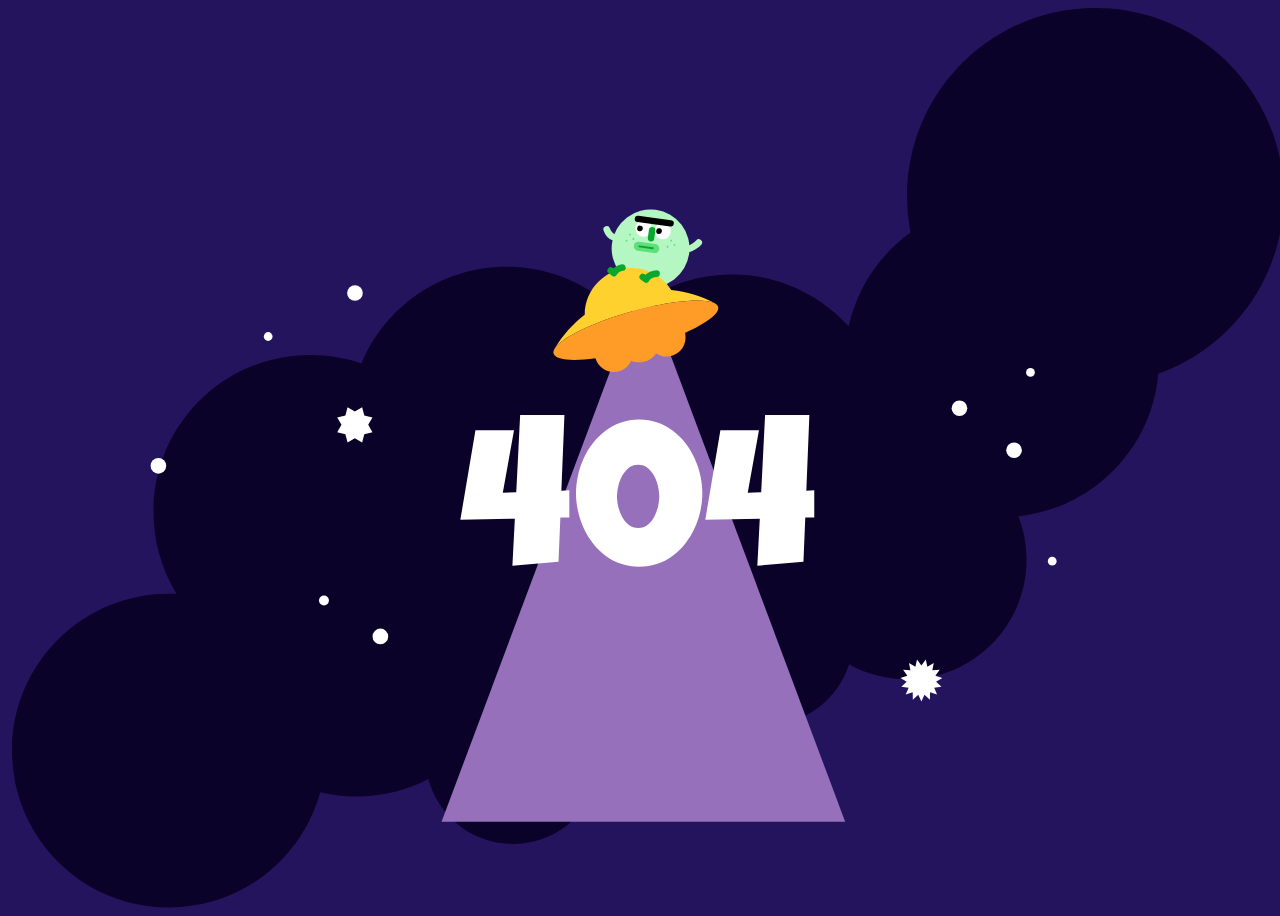
<file: 404errorpage/index.html>
<!DOCTYPE html>
<html lang="en">
<head>
    <link rel="stylesheet" href="./style.css">
    <meta charset="UTF-8">
    <meta http-equiv="X-UA-Compatible" content="IE=edge">
    <meta name="viewport" content="width=device-width, initial-scale=1.0">
    <title>404 page</title>
</head>
<body>
    <svg id="ufo-image" viewBox="0 0 2303 1630" fill="none" xmlns="http://www.w3.org/2000/svg">
        <g id="gogo_UFO">
          <path id="cloud"
            d="M2303 340.921C2303 152.636 2150.37 0 1962.08 0C1773.79 0 1621.16 152.636 1621.16 340.921C1621.16 363.397 1623.34 385.368 1627.49 406.63C1571.43 446.827 1530.6 506.913 1515.32 576.574C1463.32 518.973 1388.06 482.771 1304.35 482.771C1227.61 482.771 1157.98 513.196 1106.85 562.635C1054.84 504.838 979.449 468.49 895.57 468.49C777.197 468.49 675.737 540.875 633.019 643.791C603.989 633.786 572.833 628.351 540.406 628.351C383.474 628.351 256.254 755.571 256.254 912.503C256.254 966.988 271.595 1017.89 298.182 1061.13C293.531 1060.9 288.854 1060.79 284.146 1060.79C127.22 1060.79 0 1188.01 0 1344.94C0 1501.87 127.22 1629.09 284.152 1629.09C414.988 1629.09 525.168 1540.66 558.195 1420.31C579.267 1425.3 601.246 1427.94 623.845 1427.94C670.796 1427.94 715.087 1416.55 754.109 1396.38C772.205 1464.1 833.98 1513.98 907.405 1513.98C995.034 1513.98 1066.07 1442.95 1066.07 1355.32C1066.07 1320.94 1055.13 1289.11 1036.54 1263.12C1106.05 1248.42 1166.19 1208.31 1206.77 1152.97C1213.41 1234.49 1281.67 1298.58 1364.9 1298.58C1435.64 1298.58 1495.56 1252.29 1516.03 1188.35C1547.15 1205.7 1583 1215.59 1621.16 1215.59C1740.57 1215.59 1837.38 1118.78 1837.38 999.367C1837.38 971.475 1832.09 944.819 1822.48 920.338C1957.42 906.371 2064.32 797.971 2075.97 662.353C2208.25 615.481 2303 489.267 2303 340.921Z"
            fill="#0A0228" />
          <path id="UFO-beam" d="M1143.5 497L1509 1474H1143.5H778L1143.5 497Z" fill="#9670BA" />
          <path id="4-L"
            d="M1009.41 922.58L993.14 922.958L989.815 1002.82L906.273 1010.2L910.713 924.809L812 927.02L839.356 764.734H909.22L888.892 877.862L913.282 877.125L920.31 737H1000.53L994.973 874.14L1009.39 873.403V922.561L1009.41 922.58Z"
            fill="white" />
          <path id="number-0"
            d="M1250.25 878.957C1250.25 889.801 1249.04 900.589 1246.64 911.301C1244.24 922.013 1240.74 932.309 1236.19 942.171C1231.64 952.033 1226.05 961.215 1219.47 969.716C1212.88 978.218 1205.34 985.605 1196.84 991.896C1188.34 998.187 1179 1003.12 1168.84 1006.69C1158.68 1010.26 1147.74 1012.05 1136.02 1012.05C1124.31 1012.05 1113.16 1010.26 1102.94 1006.69C1092.72 1003.12 1083.37 998.187 1074.94 991.896C1066.5 985.605 1058.96 978.218 1052.31 969.716C1045.66 961.215 1040.05 952.033 1035.5 942.171C1030.94 932.309 1027.45 921.994 1025.05 911.206C1022.65 900.419 1021.44 889.669 1021.44 878.957C1021.44 868.245 1022.65 857.458 1025.05 846.613C1027.45 835.769 1030.93 825.416 1035.5 815.554C1040.05 805.692 1045.66 796.492 1052.31 787.915C1058.96 779.356 1066.52 771.932 1074.94 765.641C1083.39 759.349 1092.74 754.437 1103.04 750.848C1113.33 747.277 1124.33 745.482 1136.02 745.482C1147.72 745.482 1158.66 747.277 1168.84 750.848C1179 754.419 1188.34 759.349 1196.84 765.641C1205.34 771.932 1212.9 779.356 1219.47 787.915C1226.06 796.473 1231.64 805.692 1236.19 815.554C1240.74 825.416 1244.24 835.769 1246.64 846.613C1249.04 857.458 1250.25 868.245 1250.25 878.957V878.957ZM1172.24 884.512C1172.24 879.089 1171.5 873.044 1170.03 866.394C1168.56 859.744 1166.27 853.528 1163.19 847.728C1160.11 841.947 1156.16 837.073 1151.36 833.124C1146.57 829.176 1140.82 827.211 1134.17 827.211C1127.52 827.211 1121.61 829.176 1116.79 833.124C1111.99 837.073 1108.01 841.928 1104.87 847.728C1101.73 853.528 1099.41 859.744 1097.94 866.394C1096.46 873.044 1095.73 879.089 1095.73 884.512C1095.73 889.934 1096.46 895.979 1097.94 902.629C1099.41 909.279 1101.73 915.514 1104.87 921.295C1108.01 927.095 1111.99 931.95 1116.79 935.899C1121.59 939.847 1127.39 941.812 1134.17 941.812C1140.95 941.812 1146.55 939.847 1151.36 935.899C1156.16 931.95 1160.11 927.095 1163.19 921.295C1166.27 915.495 1168.56 909.279 1170.03 902.629C1171.5 895.979 1172.24 889.934 1172.24 884.512Z"
            fill="white" />
          <path id="4-R"
            d="M1453 922.58L1436.73 922.958L1433.41 1002.82L1349.87 1010.2L1354.31 924.809L1255.61 927.02L1282.97 764.734H1352.83L1332.5 877.862L1356.89 877.125L1363.92 737H1444.14L1438.59 874.14L1453 873.403V922.561V922.58Z"
            fill="white" />
          <circle id="star_9" cx="1715.97" cy="724.932" r="14.1716" fill="white" />
          <circle id="star_8" cx="621.172" cy="516.172" r="14.1716" fill="white" />
          <circle id="star_7" cx="667.172" cy="1138.17" r="14.1716" fill="white" />
          <circle id="star_6" cx="1814.82" cy="800.974" r="14.1716" fill="white" />
          <circle id="star_5" cx="265.172" cy="829.172" r="14.1716" fill="white" />
          <circle id="star_4" cx="565" cy="1073" r="9" fill="white" />
          <circle id="star_3" cx="1844.55" cy="659.95" r="7.94992" fill="white" />
          <circle id="star_2" cx="1883.95" cy="1001.95" r="7.94992" fill="white" />
          <circle id="star_1" cx="463.95" cy="594.95" r="7.94992" fill="white" />
          <path id="planet_2"
            d="M1647 1190.69L1654.94 1180L1657.88 1193.01L1669.46 1186.5L1666.88 1199.59L1680.09 1198.37L1672.44 1209.27L1685 1213.56L1673.6 1220.39L1683.34 1229.45L1670.17 1231.03L1675.39 1243.28L1662.72 1239.33L1662.54 1252.67L1652.56 1243.88L1647 1256L1641.44 1243.88L1631.46 1252.67L1631.28 1239.33L1618.61 1243.28L1623.84 1231.03L1610.66 1229.45L1620.4 1220.39L1609 1213.56L1621.56 1209.27L1613.91 1198.37L1627.13 1199.59L1624.54 1186.5L1636.12 1193.01L1639.06 1180L1647 1190.69Z"
            fill="white" />
          <path id="planet_1"
            d="M620.931 730.736L634.162 723L638.041 737.828L652.869 741.707L645.126 754.931L652.869 768.162L638.041 772.041L634.162 786.869L620.931 779.126L607.707 786.869L603.828 772.041L589 768.162L596.736 754.931L589 741.707L603.828 737.828L607.707 723L620.931 730.736Z"
            fill="white" />
          <g id="alien">
            <g id="alien-head">
              <circle id="Ellipse 24" cx="1156.53" cy="435.375" r="70.5" transform="rotate(7.76141 1156.53 435.375)"
                fill="#B5F7C3" />
              <circle id="Ellipse 25" cx="1143.86" cy="399.328" r="14.9294" transform="rotate(7.76141 1143.86 399.328)"
                fill="white" />
              <circle id="Ellipse 26" cx="1178.38" cy="404.033" r="14.9294" transform="rotate(7.76141 1178.38 404.033)"
                fill="white" />
              <line id="Line 5" x1="1133.66" y1="382.034" x2="1192.83" y2="390.099" stroke="black" stroke-width="11.6118"
                stroke-linecap="round" />
              <line id="Line 6" x1="1159.36" y1="402.278" x2="1157.35" y2="417.071" stroke="#09A82D" stroke-width="11.6118"
                stroke-linecap="round" />
              <line id="Line 7" x1="1134.45" y1="431.529" x2="1164.03" y2="435.561" stroke="#5EDF7A" stroke-width="16.5882"
                stroke-linecap="round" />
              <line id="Line 8" x1="1136.09" y1="431.753" x2="1160.75" y2="435.113" stroke="#09A82D" stroke-width="3.31765"
                stroke-linecap="round" />
              <circle id="left-eye" cx="1137.38" cy="399.282" r="5.18382" transform="rotate(7.76141 1137.38 399.282)"
                fill="black" />
              <circle id="right-eye" cx="1171.89" cy="403.987" r="5.18382" transform="rotate(7.76141 1171.89 403.987)"
                fill="black" />
              <circle id="Ellipse 30" cx="1193.69" cy="421.324" r="1.65417" transform="rotate(7.76141 1193.69 421.324)"
                fill="#5EDF7A" />
              <circle id="Ellipse 33" cx="1119.23" cy="410.376" r="1.65417" transform="rotate(7.76141 1119.23 410.376)"
                fill="#5EDF7A" />
              <circle id="Ellipse 31" cx="1187.37" cy="432.455" r="1.65417" transform="rotate(7.76141 1187.37 432.455)"
                fill="#5EDF7A" />
              <circle id="Ellipse 34" cx="1112.92" cy="421.507" r="1.65417" transform="rotate(7.76141 1112.92 421.507)"
                fill="#5EDF7A" />
              <circle id="Ellipse 32" cx="1199.79" cy="429.35" r="1.65417" transform="rotate(7.76141 1199.79 429.35)"
                fill="#5EDF7A" />
              <circle id="Ellipse 35" cx="1125.33" cy="418.403" r="1.65417" transform="rotate(7.76141 1125.33 418.403)"
                fill="#5EDF7A" />
            </g>
            <path id="alien_hand-R" d="M1077.07 400.9C1078.47 405.192 1082.03 412.875 1092.04 416.39" stroke="#B5F7C3"
              stroke-width="12" stroke-linecap="round" />
            <path id="alien_hand-L" d="M1225.41 436.218C1229.9 435.767 1240.03 429.375 1243.72 424.875" stroke="#B5F7C3"
              stroke-width="12" stroke-linecap="round" />
          </g>
          <g id="UFO">
            <path id="Vector"
              d="M1193.96 510.931C1178.99 486.957 1152.37 471 1122.01 471C1075.31 471 1037.41 508.775 1037.23 555.454C1015.66 572.125 997.298 592.712 983.194 616.171C990.272 605.374 1011.08 591.984 1040.4 578.82C1062.87 568.738 1090.33 558.788 1120.44 550.227C1150.55 541.68 1179.14 535.713 1203.56 532.498C1235.85 528.237 1260.83 528.767 1272.32 534.429C1248.44 521.992 1221.99 513.816 1193.96 510.918V510.931Z"
              fill="#FFD12E" />
            <path id="Vector_2"
              d="M1278.95 541.217C1278.25 538.743 1276.33 536.666 1273.38 534.998C1273.03 534.813 1272.68 534.628 1272.33 534.443C1260.85 528.767 1235.87 528.237 1203.57 532.511C1179.16 535.739 1150.57 541.693 1120.45 550.241C1090.34 558.788 1062.88 568.738 1040.42 578.833C1011.08 591.984 990.259 605.374 983.18 616.171C982.85 616.726 982.519 617.295 982.188 617.851C980.64 620.749 980.137 623.435 980.825 625.856C984.146 637.565 1014.11 640.172 1056.68 634.509C1060.87 648.865 1074.13 659.37 1089.85 659.37C1103.93 659.37 1116.03 650.942 1121.42 638.862C1125.8 640.635 1130.59 641.614 1135.61 641.614C1148.37 641.614 1159.63 635.316 1166.51 625.657C1171.93 629.19 1178.4 631.254 1185.36 631.254C1204.44 631.254 1219.92 615.787 1219.92 596.695C1219.92 593.85 1219.58 591.098 1218.93 588.452C1258.15 570.907 1282.29 552.926 1278.96 541.217H1278.95Z"
              fill="#FF9C27" />
          </g>
          <g id="alien_Leg-L">
            <path id="Vector 5" d="M1167.32 481.051C1162.81 481.266 1152.72 483.64 1148.44 491.418" stroke="#09A82D"
              stroke-width="12" stroke-linecap="round" />
            <path id="Vector 9" d="M1142.36 487.071L1147.87 490.931" stroke="#09A82D" stroke-width="12"
              stroke-linecap="round" />
          </g>
          <g id="alien_Leg-R">
            <path id="Vector 5_2" d="M1105.5 470C1100 471 1094 473.5 1090.43 479.918" stroke="#09A82D" stroke-width="12"
              stroke-linecap="round" />
            <path id="Vector 9_2" d="M1084.36 475.571L1089.87 479.432" stroke="#09A82D" stroke-width="12"
              stroke-linecap="round" />
          </g>
        </g>
      </svg>
</body>
<script>
const setZeroAndBeamAppear = () => {
    document.getElementById('number-0-soaking').removeEventListener("animationend", setZeroAndBeamAppear)

    document.getElementById('number-0-soaking').setAttribute("id", "number-0")
    document.getElementById('UFO-beam-disappearing').setAttribute("id", "UFO-beam")

    document.getElementById('number-0').addEventListener("animationend", setZeroAndBeamDisappear)
  }

  const setZeroAndBeamDisappear = () => {
    document.getElementById('number-0').removeEventListener("animationend", setZeroAndBeamDisappear)

    document.getElementById('number-0').setAttribute("id", "number-0-soaking")
    document.getElementById('UFO-beam').setAttribute("id", "UFO-beam-disappearing")

    document.getElementById('number-0-soaking').addEventListener("animationend", setZeroAndBeamAppear)
  }

  document.getElementById('number-0').addEventListener("animationend", setZeroAndBeamDisappear)
    
    

</script>
</html>
</file>
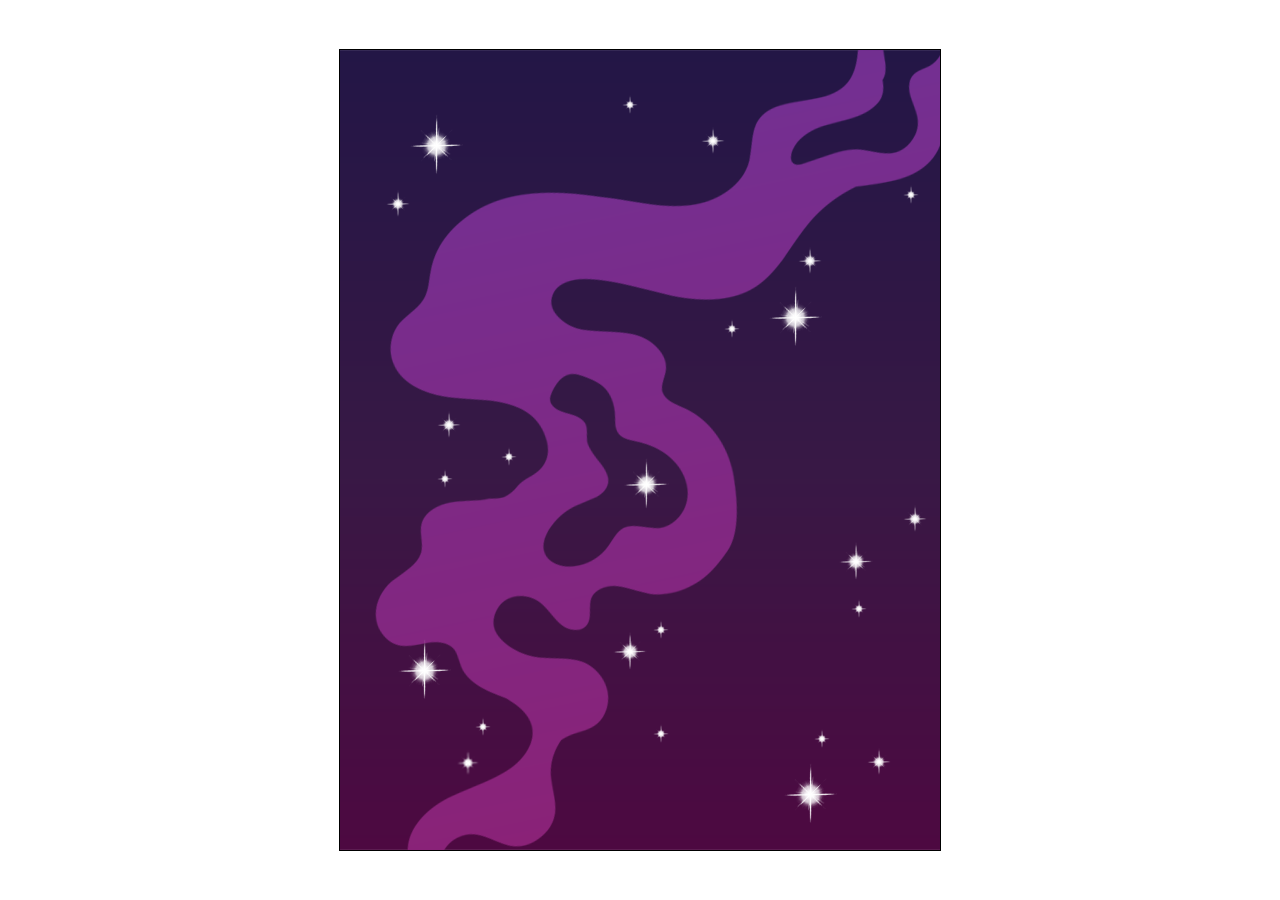
<file: doublegame/index.html>
<!DOCTYPE html>
<html lang="en">
<head>
    <meta charset="UTF-8">
    <meta http-equiv="X-UA-Compatible" content="IE=edge">
    <meta name="viewport" content="width=device-width, initial-scale=1.0">
    <title>Object Pool</title>
    <link rel="stylesheet" href="style.css">
</head>
<body>
    <canvas id="canvas1"></canvas>
    <img src="asteroid.png" alt="asteroid" id="asteroid">
    <script src="index.js"></script>
</body>
</html>
</file>
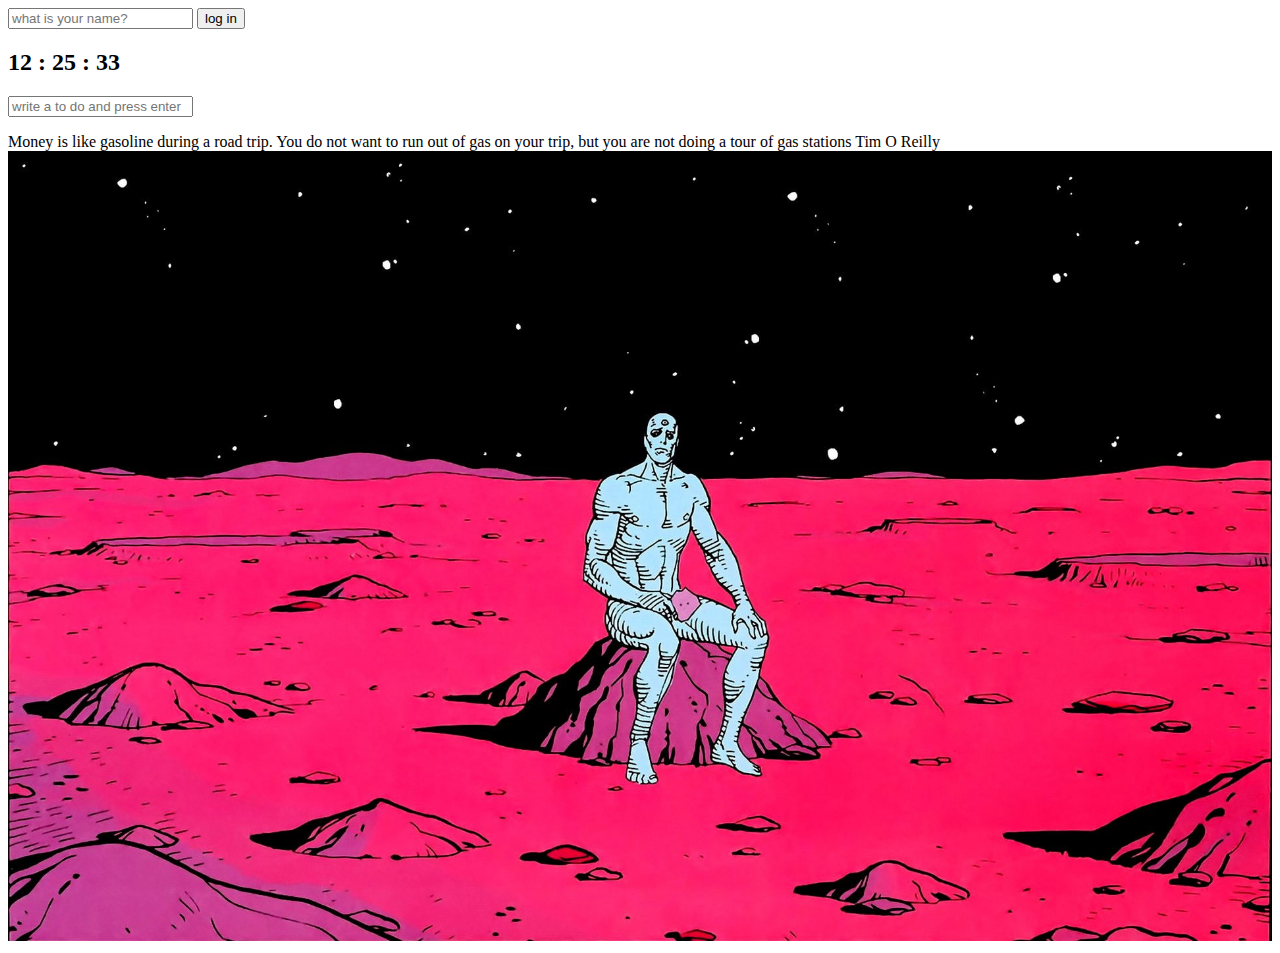
<file: momentom/index.html>
<!DOCTYPE html>
<html lang="en">
<head>
    <meta charset="UTF-8">
    <meta http-equiv="X-UA-Compatible" content="IE=edge">
    <meta name="viewport" content="width=device-width, initial-scale=1.0">
    <link rel="stylesheet" href="css/style.css">
    <title>Momentom</title>
</head>
<body>
    <form class = "hidden" id="login-form">  
        <input required
        maxlength = "15"
        type="text" placeholder="what is your name?" />
        <button>log in</button>
    </form>
    <h2 id="clock">00:00</h2>
    <h1 id ="greeting" class = "hidden"></h1>
    <form id="todo-form">
        <input type="text" placeholder="write a to do and press enter">
    </form>
    <ul id="todo-list"></ul>
    <div id="quote">
        <span></span>
        <span></span>
    </div>
    <div id="weather">
        <span></span>
        <span></span>
    </div>
    <script src="js/greetings.js"></script>
    <script src="js/clock.js"></script>
    <script src="js/quotes.js"></script>
    <script src="js/background.js"></script>
    <script src="js/todo.js"></script>
    <script src="js/weather.js"></script>
</body>
</html>
</file>
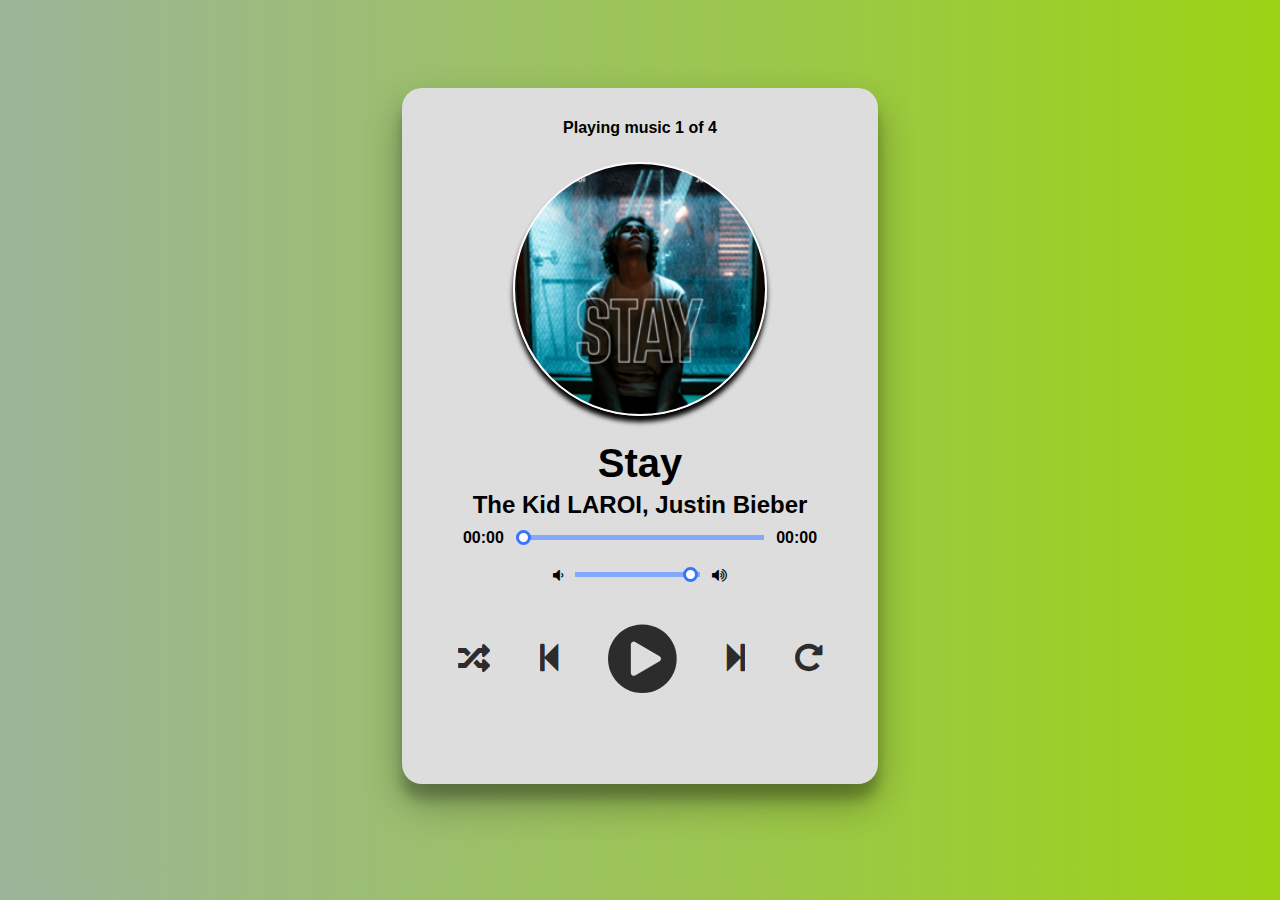
<file: music_player/index.html>
<!DOCTYPE html>
<html lang="en">
<head>
    <meta charset="UTF-8">
    <meta http-equiv="X-UA-Compatible" content="IE=edge">
    <meta name="viewport" content="width=device-width, initial-scale=1.0">
    <title>Music Player</title>
    <link rel="stylesheet" href="style.css">
    <script src="script.js" defer></script>
    <link rel="shortcut icon" href="images/favicon.ico" type="image/x-icon">  
    <link rel="stylesheet" href="https://cdnjs.cloudflare.com/ajax/libs/font-awesome/5.13.0/css/all.min.css">
    <link rel="stylesheet" href="https://cdnjs.cloudflare.com/ajax/libs/font-awesome/4.7.0/css/font-awesome.min.css">
</head>
<body>
   <div class="player">
       <div class="wrapper">
           <div class="details">
               <div class="now-playing">PLAYING x OF y</div>
               <div class="track-art"></div>
               <div class="track-name">Track Name</div>
               <div class="track-artist">Track Artist</div>
           </div>

           <div class="slider_container">
               <div class="current-time">00:00</div>
                <input type="range" min="1" max="100" value="0" class="seek_slider" onchange="seekTo()">
                <div class="total-duration">00:00</div>
           </div>

           <div class="slider_container">
               <i class="fa fa-volume-down"></i>
                <input type="range" min="1" max="100" value="99" class="volume_slider" onchange="setVolume()">
                <i class="fa fa-volume-up"></i>
           </div>

           <div class="buttons">
               <div class="random-track" onclick="randomTrack()">
                   <i class="fas fa-random fa-2x" title="random"></i>
               </div>
               <div class="prev-track" onclick="prevTrack()">
                    <i class="fa fa-step-backward fa-2x"></i>
                </div>
                <div class="playpause-track" onclick="playpauseTrack()">
                    <i class="fa fa-play-circle fa-5x"></i>
                </div>
                <div class="next-track" onclick="nextTrack()">
                    <i class="fa fa-step-forward fa-2x"></i>
                </div>
                <div class="repeat-track" onclick="repeatTrack()">
                    <i class="fa fa-repeat fa-2x" title="repeat"></i>
                </div>
           </div>

            <div id="wave">
                <span class="stroke"></span>
                <span class="stroke"></span>
                <span class="stroke"></span>
                <span class="stroke"></span>
                <span class="stroke"></span>
                <span class="stroke"></span>
                <span class="stroke"></span>
            </div>  
       </div>
   </div>
</body>
</html>
</file>
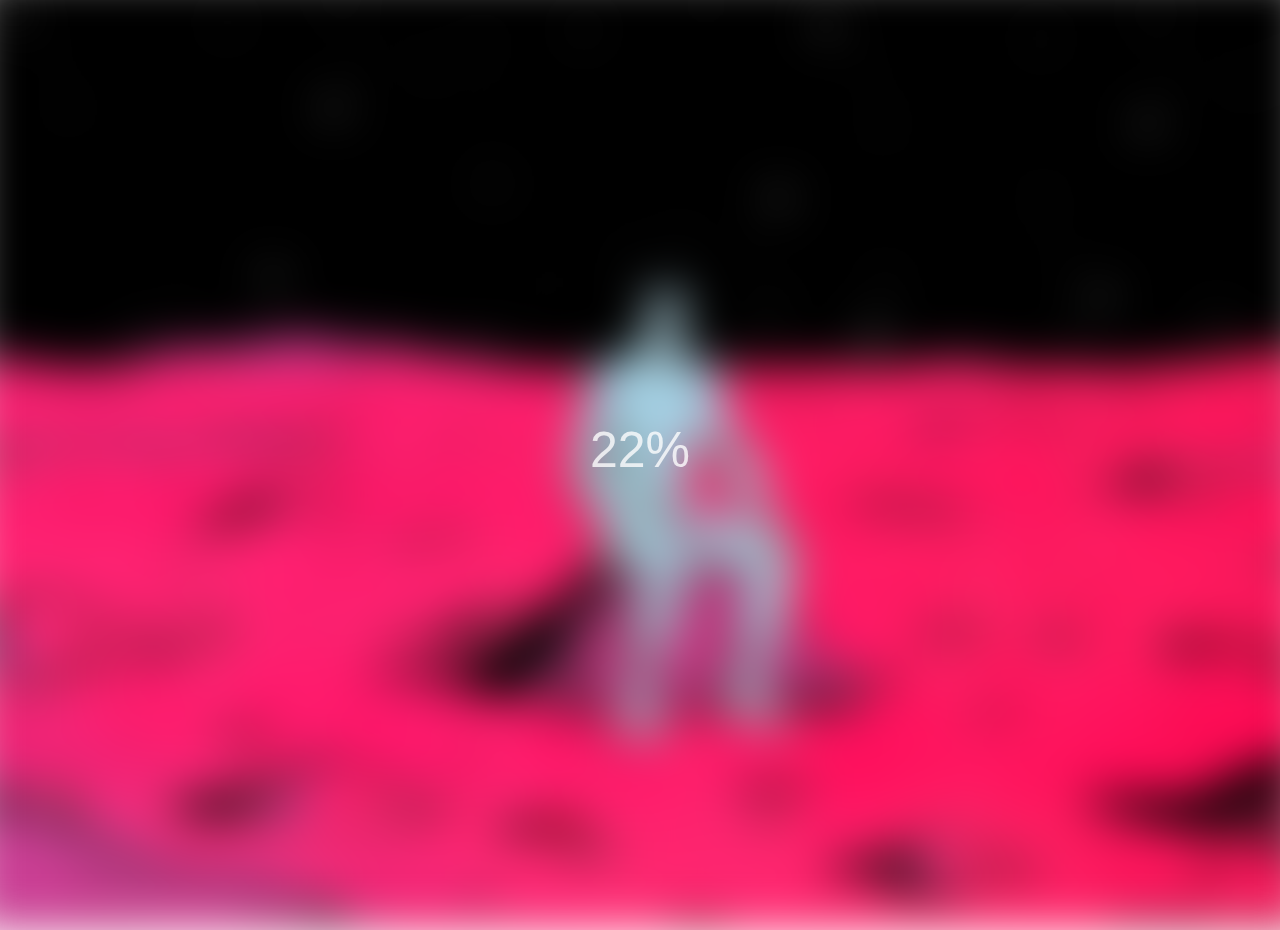
<file: 5project/blurryLoding/index.html>
<!DOCTYPE html>
<html lang="en">
<head>
    <meta charset="UTF-8">
    <meta http-equiv="X-UA-Compatible" content="IE=edge">
    <meta name="viewport" content="width=device-width, initial-scale=1.0">
    <link rel="stylesheet" href="style.css">
    <title>Blurry Loading</title>
</head>
<body>
    <section class="bg"></section>
    <div class="loding-text">0%</div>
    <script src="index.js"></script>
</body>
</html>
</file>
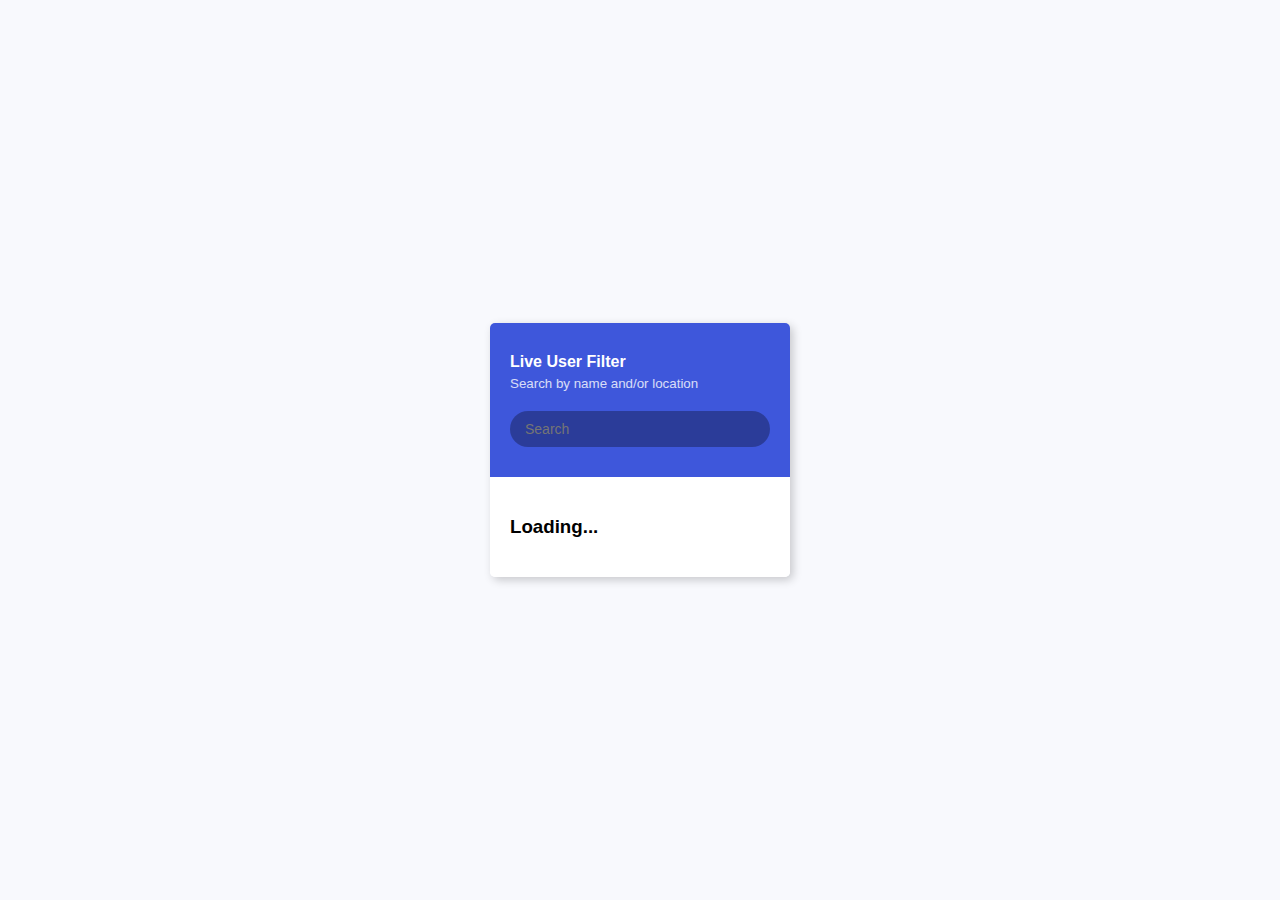
<file: 5project/liveuserfilter/index.html>
<!DOCTYPE html>
<html lang="en">
<head>
    <meta charset="UTF-8">
    <meta http-equiv="X-UA-Compatible" content="IE=edge">
    <meta name="viewport" content="width=device-width, initial-scale=1.0">
    <link rel="stylesheet" href="style.css">
    <title>Live User Filter</title>
</head>
<body>
    <div class="container">
        <header class="header">
          <h4 class="title">Live User Filter</h4>
          <small class="subtitle">Search by name and/or location</small>
          <input type="text" id="filter" placeholder="Search">
        </header>

        <ul id="result" class="user-list">
            <li>
              <h3>Loading...</h3>
            </li>


        </ul>

        </div>

    </div>
    
    <script src="index.js"></script>
</body>
</html>
</file>
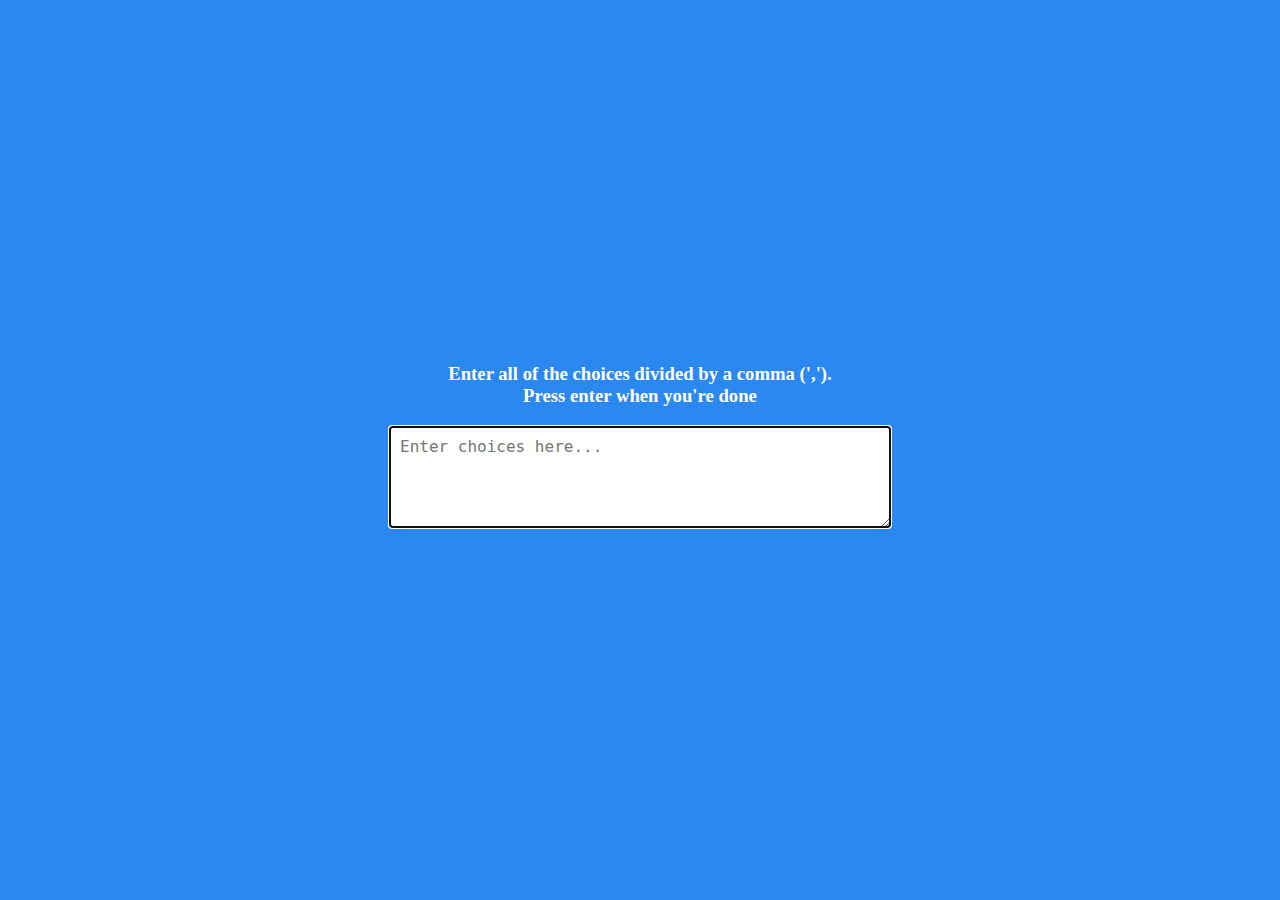
<file: 5project/randomChoice/index.html>
<!DOCTYPE html>
<html lang="en">
  <head>
    <meta charset="UTF-8" />
    <meta name="viewport" content="width=device-width, initial-scale=1.0" />
    <link rel="stylesheet" href="style.css" />
    <title>Random Choice Picker</title>
  </head>
  <body>
    <div class="container">
      <h3>Enter all of the choices divided by a comma (','). <br> Press enter when you're done</h3>
      <textarea placeholder="Enter choices here..." id="textarea"></textarea>

      <div id="tags">
      
      </div>
    </div>


    <script src="index.js"></script>
  </body>
</html>
</file>
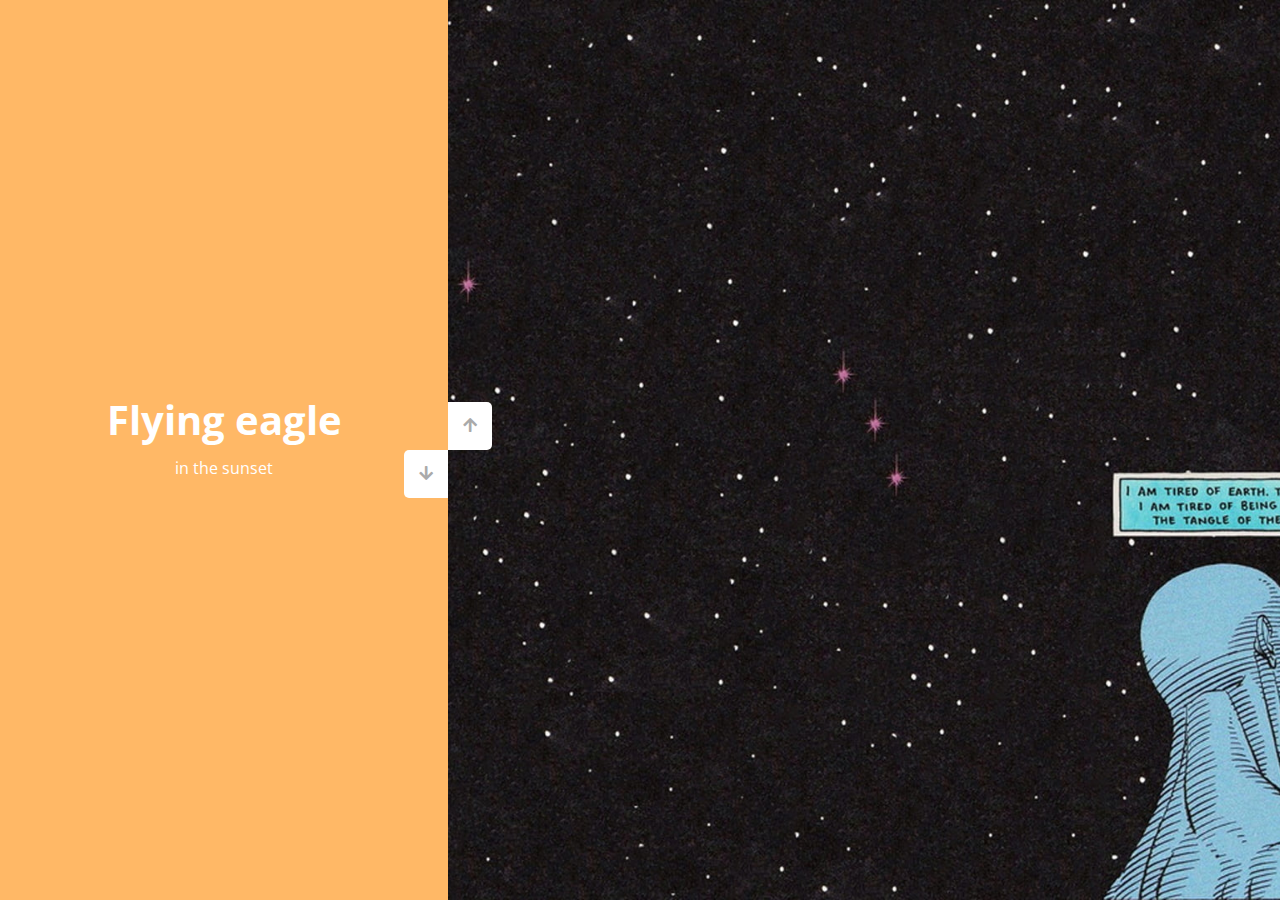
<file: 5project/verticalslider/index.html>
<!DOCTYPE html>
<html lang="en">
  <head>
    <meta charset="UTF-8" />
    <meta name="viewport" content="width=device-width, initial-scale=1.0" />
    <link rel="stylesheet" href="https://cdnjs.cloudflare.com/ajax/libs/font-awesome/5.15.1/css/all.min.css" />
    <link rel="stylesheet" href="style.css" />
    <title>Vertical Slider</title>
  </head>
  <body>
    <div class="slider-container">
      <div class="left-slide">
        <div style="background-color: #FD3555">
          <h1>Nature flower</h1>
          <p>all in pink</p>
        </div>
        <div style="background-color: #2A86BA">
          <h1>Bluuue Sky</h1>
          <p>with it's mountains</p>
        </div>
        <div style="background-color: #252E33">
          <h1>Lonely castle</h1>
          <p>in the wilderness</p>
        </div>
        <div style="background-color: #FFB866">
          <h1>Flying eagle</h1>
          <p>in the sunset</p>
        </div>
      </div>
      <div class="right-slide">
        <div style="background-image: url('./wallpaperbetter.jpg')"></div>
        <div style="background-image: url('./wallpaperbetter_1.jpg')"></div>
        <div style="background-image: url('./wallpaperbetter_2.jpg')"></div>
        <div style="background-image: url('./wallpaperbetter_3.jpg')"></div>
      </div>
      <div class="action-buttons">
        <button class="down-button">
          <i class="fas fa-arrow-down"></i>
        </button>
        <button class="up-button">
          <i class="fas fa-arrow-up"></i>
        </button>
      </div>
    </div>

    <script src="index.js"></script>
  </body>
</html>
</file>
<file: 404errorpage/style.css>
/*matrix로 한번에 기울기, 뒤집기 가능*/
body{
    display: flex;
    justify-content: center;

    width: 100vw;
    height: 100vh;
    overflow: hidden;
    background-color: #24145e;
    
}

@keyframes rotation{
    to{
        transform: rotateZ(360deg);

    }

}

@keyframes shrinkAndGrow{
    0%{
        transform : scale(0);

    }
    25%{
        transform : scale(0.5);
        
    }
    50%{
        transform : scale(0);
        
    }
    75%{
        transform : scale(1);
        
    }
    100%{
        transform : scale(0);
        
    }
}

@keyframes expandHoriziontal{
    from{
        transform: scaleX(0)
    }
    to{
        transform: scaleX(1)

    }
}

@keyframes appearFromBottom{
    from{
        transform: translateY(1000px)
    }
    to{
        transform: translateY(0px)

    }
}

@keyframes shackingUpDown{
    0%{
        transform: translateY(0px)
    }
    25%{
        transform: translateY(5px)

    }
    50%{
        transform: translateY(-5px)

    }
    75%{
        transform: translateY(5px)

    }
    100%{
        transform: translateY(0px)

    }
}

@keyframes soaking {
    to {
        transform: translateY(-250px) scale(0)
    }
}

@keyframes shrinkHoriziontal{
    to{
        transform: scaleX(0);
    }
}

#planet_2{
    animation-name: rotation;
    animation-duration: 4s;
    animation-iteration-count: infinite;
    transform-box: fill-box; /*svg중심이 planet_2가 아님으로 중심을 좁혀줌 fill box로*/
    transform-origin: center;/*좁혀도 센터가 안잡혀있는 상태로 해당 box에서 중심잡아줌*/
    
}
#planet_1{
    animation-name: rotation;
    animation-duration: 2s;
    animation-iteration-count: infinite;
    transform-box: fill-box; 
    transform-origin: center;
    animation-timing-function: linear; /*속도 스타일 지정 cubic-bezier 참고*/
}

#star_6{
    animation :shrinkAndGrow 4s infinite;
    transform-box: fill-box; 
    transform-origin: center;
}

#star_3{
    animation :shrinkAndGrow 7s infinite;
    transform-box: fill-box; 
    transform-origin: center;
}

#star_5{
    animation :shrinkAndGrow 5s infinite;
    transform-box: fill-box; 
    transform-origin: center;
}

#star_1{
    animation :shrinkAndGrow 3s infinite;
    transform-box: fill-box; 
    transform-origin: center;
}

#star_8{
    animation :shrinkAndGrow 10s infinite;
    transform-box: fill-box; 
    transform-origin: center;
}

#UFO-beam{
    animation: expandHoriziontal 3.5s;
    transform-box: fill-box; 
    transform-origin: center;
}

#number-0{
    animation: appearFromBottom 3s;
}

#alien_hand-R,
#alien_hand-L{
    animation: shackingUpDown 3s infinite;
}

#number-0-soaking{
    animation: soaking 2s;
    transform-box: fill-box; 
    transform-origin: center;
}

#UFO-beam-disappearing{
    animation: shrinkHoriziontal 2s;
      transform-box: fill-box; 
    transform-origin: center;
}
</file>
<file: doublegame/style.css>
#canvas1 {
    border: 1px solid black;
    background: url('bg1.png');
    position: absolute;
    top: 50%;
    left: 50%;
    transform: translate(-50%, -50%)
}

#asteroid{
    display: none;
}
</file>
<file: momentom/css/style.css>
.hidden {
    display: none;
}

img {
    width:100%;
    height:100%;
    left: 0px;
    top: 0px;
    right:0px;
    bottom:0px;
    z-index: -1;
    opacity:100%;
    }
</file>
<file: music_player/style.css>
body {
    font-family: Arial, Helvetica, sans-serif;
    background: linear-gradient(to right,#9a1d86, #1595be);
    font-weight: bold;
    }
    
    .player{
      height: 95vh;
      display: flex;
      align-items: center;
      flex-direction: column;
      justify-content: center;
  }
    .wrapper{
      border: 1px solid transparent;
      padding: 30px;
      border-radius: 20px;
      background-color: #ddd;
      box-shadow: rgba(0, 0, 0, 0.3) 0px 19px 38px, rgba(0, 0, 0, 0.22) 0px 15px 12px;
    }
    
    .details {
    display: flex;
    align-items: center;
    flex-direction: column;
    justify-content: center;
    }
    
    .track-art {
    margin: 25px;
    height: 250px;
    width: 250px;
    border:2px solid 	#FFFAFA;
    background-size: cover;
    background-position: center;
    border-radius: 50%;
    -moz-box-shadow: 0px 6px 5px black;
    -webkit-box-shadow: 0px 6px 5px black;
    box-shadow: 0px 6px 5px black;
    -moz-border-radius:190px;
    -webkit-border-radius:190px;
    border-radius:190px;
    }
    
    .now-playing {
    font-size: 1rem;
    }
    
    .track-name {
    font-size: 2.5rem;
    }
    
    .track-artist {
    margin-top: 5px;
    font-size: 1.5rem;
    }
    
    .buttons {
    display: flex;
    flex-direction: row;
    align-items: center;
    margin-bottom: 30px;
    }
    .active{
        color: black;
    }
    
    .repeat-track,
    .random-track,
    .playpause-track,
    .prev-track,
    .next-track {
    padding: 25px;
    opacity: 0.8;
    transition: opacity .2s;
    }
    
    .repeat-track:hover,
    .random-track:hover,
    .playpause-track:hover,
    .prev-track:hover,
    .next-track:hover {
    opacity: 1.0;
    }
    
    .slider_container {
    display: flex;
    justify-content: center;
    align-items: center;
    }
    
    .seek_slider, .volume_slider {
    -webkit-appearance: none;
    -moz-appearance: none;
    appearance: none;
    height: 5px;
    background: #83A9FF;
    -webkit-transition: .2s;
    transition: opacity .2s;
    }
    
    .seek_slider::-webkit-slider-thumb,
    .volume_slider::-webkit-slider-thumb {
    -webkit-appearance: none;
    -moz-appearance: none;
    appearance: none;
    width: 15px;
    height: 15px;
    background: white;
    border: 3px solid #3774FF;
    cursor: grab;
    border-radius: 100%;
    }
    
    .seek_slider:hover,
    .volume_slider:hover {
    opacity: 1.0;
    }
    
    .seek_slider {
    width: 60%;
    }
    
    .volume_slider {
    width: 30%;
    }
    
    .current-time,
    .total-duration {
    padding: 10px;
    }
    
    i.fa-volume-down,
    i.fa-volume-up {
    padding: 10px;
    }
    
    i,
    i.fa-play-circle,
    i.fa-pause-circle,
    i.fa-step-forward,
    i.fa-step-backward,
    p {
    cursor: pointer;
    }
    .randomActive{
        color: black;
    }
    .rotate {
        animation: rotation 8s infinite linear;
    }
    @keyframes rotation {
        from {
          transform: rotate(0deg);
        }
        to {
          transform: rotate(359deg);
        }
    }
    .loader {
      height: 70px;
      display: flex;
      justify-content: center;
      align-items: center;
    }
    .loader .stroke{
        background: #f1f1f1;
        height: 150%;
        width: 10px;
        border-radius: 50px;
        margin: 0 5px;
        animation: animate 1.4s linear infinite;
    }
      @keyframes animate {
        50% {
          height: 20%;
          background: #4286f4;
        }
    
        100% {
          background: #4286f4;
          height: 100%;
        }
      }
      .stroke:nth-child(1){
          animation-delay: 0s;
      }
      .stroke:nth-child(2){
        animation-delay: 0.3s;
    }
    .stroke:nth-child(3){
        animation-delay: 0.6s;
    }
    .stroke:nth-child(4){
        animation-delay: 0.9s;
    }
    .stroke:nth-child(5){
        animation-delay: 0.6s;
    }
    .stroke:nth-child(6){
        animation-delay: 0.3s;
    }
    .stroke:nth-child(7){
        animation-delay: 0s;
    }
</file>
<file: 5project/blurryLoding/style.css>
*{
    box-sizing: border-box;
}

body{
    font-family: sans-serif;
    display: flex;
    flex-direction: column;
    align-items: center;
    justify-content: center;
    height: 100vh;
    overflow: hidden;
    margin: 0;
}

.bg{
    background: url('./wallpaperbetter_1.jpg') no-repeat center center/cover;
    position: absolute;
    top: -30px;
    left: -30px;
    width: calc(100vw + 60px);
    height: calc(100vh + 60px);
    z-index: -1;
    filter: blur(0px)

}

.loding-text{
    font-size: 50px;
    color: #fff;
}
</file>
<file: 5project/liveuserfilter/style.css>
* {
    box-sizing: border-box;
  }
  
  body {
    background-color: #f8f9fd;
    font-family: 'Roboto', sans-serif;
    display: flex;
    align-items: center;
    justify-content: center;
    height: 100vh;
    overflow: hidden;
    margin: 0;
  }
  
  .container {
    border-radius: 5px;
    box-shadow: 3px 3px 10px rgba(0, 0, 0, 0.2);
    overflow: hidden;
    width: 300px;
  }
  
  .title {
    margin: 0;
  }
  
  .subtitle {
    display: inline-block;
    margin: 5px 0 20px;
    opacity: 0.8;
  }
  
  .header {
    background-color: #3e57db;
    color: #fff;
    padding: 30px 20px;
  }
  
  .header input {
    background-color: rgba(0, 0, 0, 0.3);
    border: 0;
    border-radius: 50px;
    color: #fff;
    font-size: 14px;
    padding: 10px 15px;
    width: 100%;
  }
  
  .header input:focus {
    outline: none;
  }
  
  .user-list {
    background-color: #fff;
    list-style-type: none;
    margin: 0;
    padding: 0;
    max-height: 400px;
    overflow-y: auto;
  }
  
  .user-list li {
    display: flex;
    padding: 20px;
  }

  .user-list img{
    border-radius: 50%;
    object-fit: cover;
    height: 50px;
    width: 50px;
  }

  .user-list .user-info {
    margin-left: 10px;
  }
  
  .user-list .user-info h4 {
    margin: 0 0 10px;
  }
  
  .user-list .user-info p {
    font-size: 12px;
  }
  
  .user-list li:not(:last-of-type) {
    border-bottom: 1px solid #eee;
  }
  
  .user-list li.hide {
    display: none;
  }
</file>
<file: 5project/randomChoice/style.css>
*{
    box-sizing: border-box;
}

body{
    background-color: #2b88f0;
    display:flex;
    flex-direction: column;
    align-items: center;
    justify-content: center;
    height: 100vh;
    overflow:hidden;
    margin: 0;
}

h3{
    color: #fff;
    margin: 10px 0 20px;
    text-align: center;
}

.container{
    width: 500px;
}

textarea{
    border: none;
    display: block;
    width: 100%;
    height: 100px;
    padding: 10px;
    margin: 0 0 20px;
    font-size: 16px;
}


.tag{
    background-color: #f0932b;
    color: white;
    border-radius: 50px;
    padding: 10px 20px;
    margin: 0 5px 10px 0;
    font-size: 15px;
    display: inline-block;
    
}

.tag.highlight{
    background-color: #273c75;
}
</file>
<file: 5project/verticalslider/style.css>
@import url('https://fonts.googleapis.com/css?family=Open+Sans');

* {
  box-sizing: border-box;
  margin: 0;
  padding: 0;
}

body {
  font-family: 'Open Sans', sans-serif;
  height: 100vh;
}

.slider-container {
  position: relative;
  overflow: hidden;
  width: 100vw;
  height: 100vh;
}

.left-slide {
  height: 100%;
  width: 35%;
  position: absolute;
  top: 0;
  left: 0;
  transition: transform 0.5s ease-in-out;
}

.left-slide > div {
  height: 100%;
  width: 100%;
  display: flex;
  flex-direction: column;
  align-items: center;
  justify-content: center;
  color: #fff;
}

.left-slide h1 {
  font-size: 40px;
  margin-bottom: 10px;
  margin-top: -30px;
}

.right-slide {
  height: 100%;
  position: absolute;
  top: 0;
  left: 35%;
  width: 65%;
  transition: transform 0.5s ease-in-out;
}

.right-slide > div {
  background-repeat: no-repeat;
  background-size: cover;
  background-position: center center;
  height: 100%;
  width: 100%;
}

button {
  background-color: #fff;
  border: none;
  color: #aaa;
  cursor: pointer;
  font-size: 16px;
  padding: 15px;
}

button:hover {
  color: #222;
}

button:focus {
  outline: none;
}

.slider-container .action-buttons button {
  position: absolute;
  left: 35%;
  top: 50%;
  z-index: 100;
}

.slider-container .action-buttons .down-button {
  transform: translateX(-100%);
  border-top-left-radius: 5px;
  border-bottom-left-radius: 5px;
}

.slider-container .action-buttons .up-button {
  transform: translateY(-100%);
  border-top-right-radius: 5px;
  border-bottom-right-radius: 5px;
}
</file>
